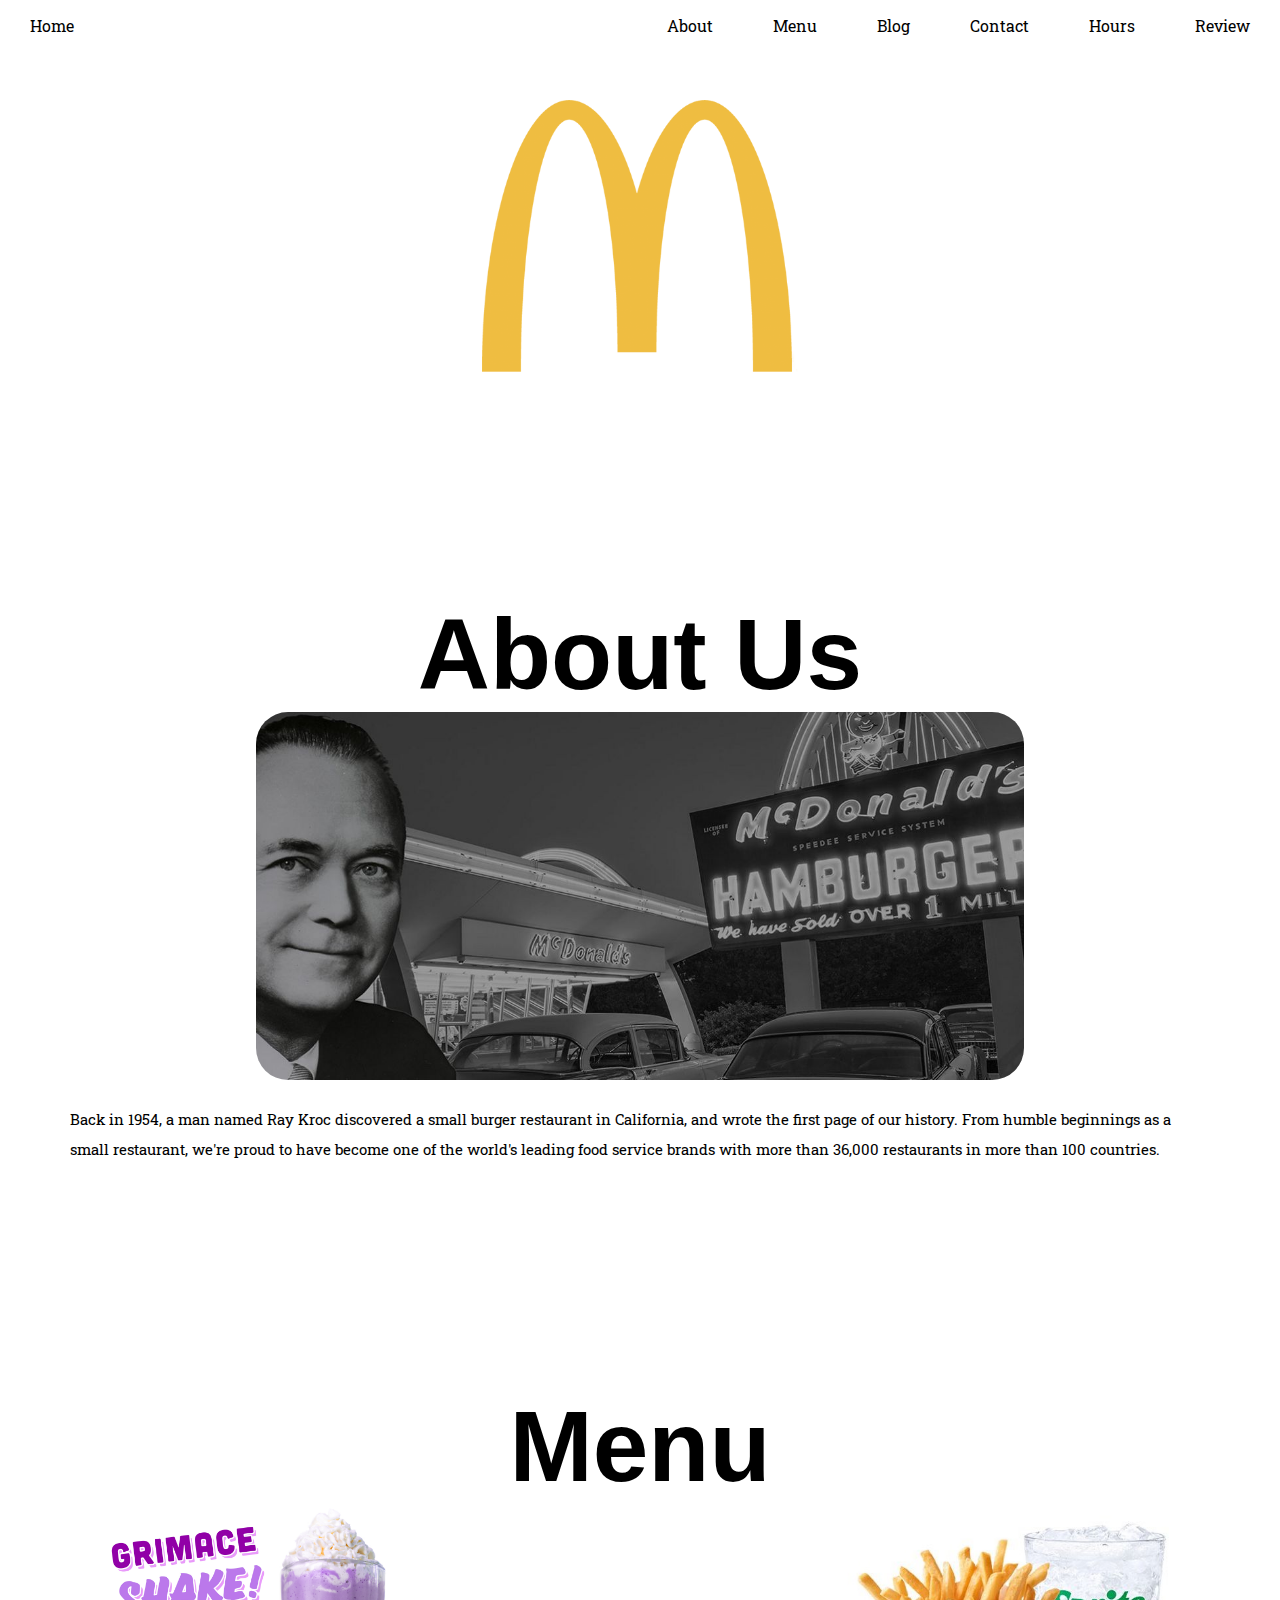
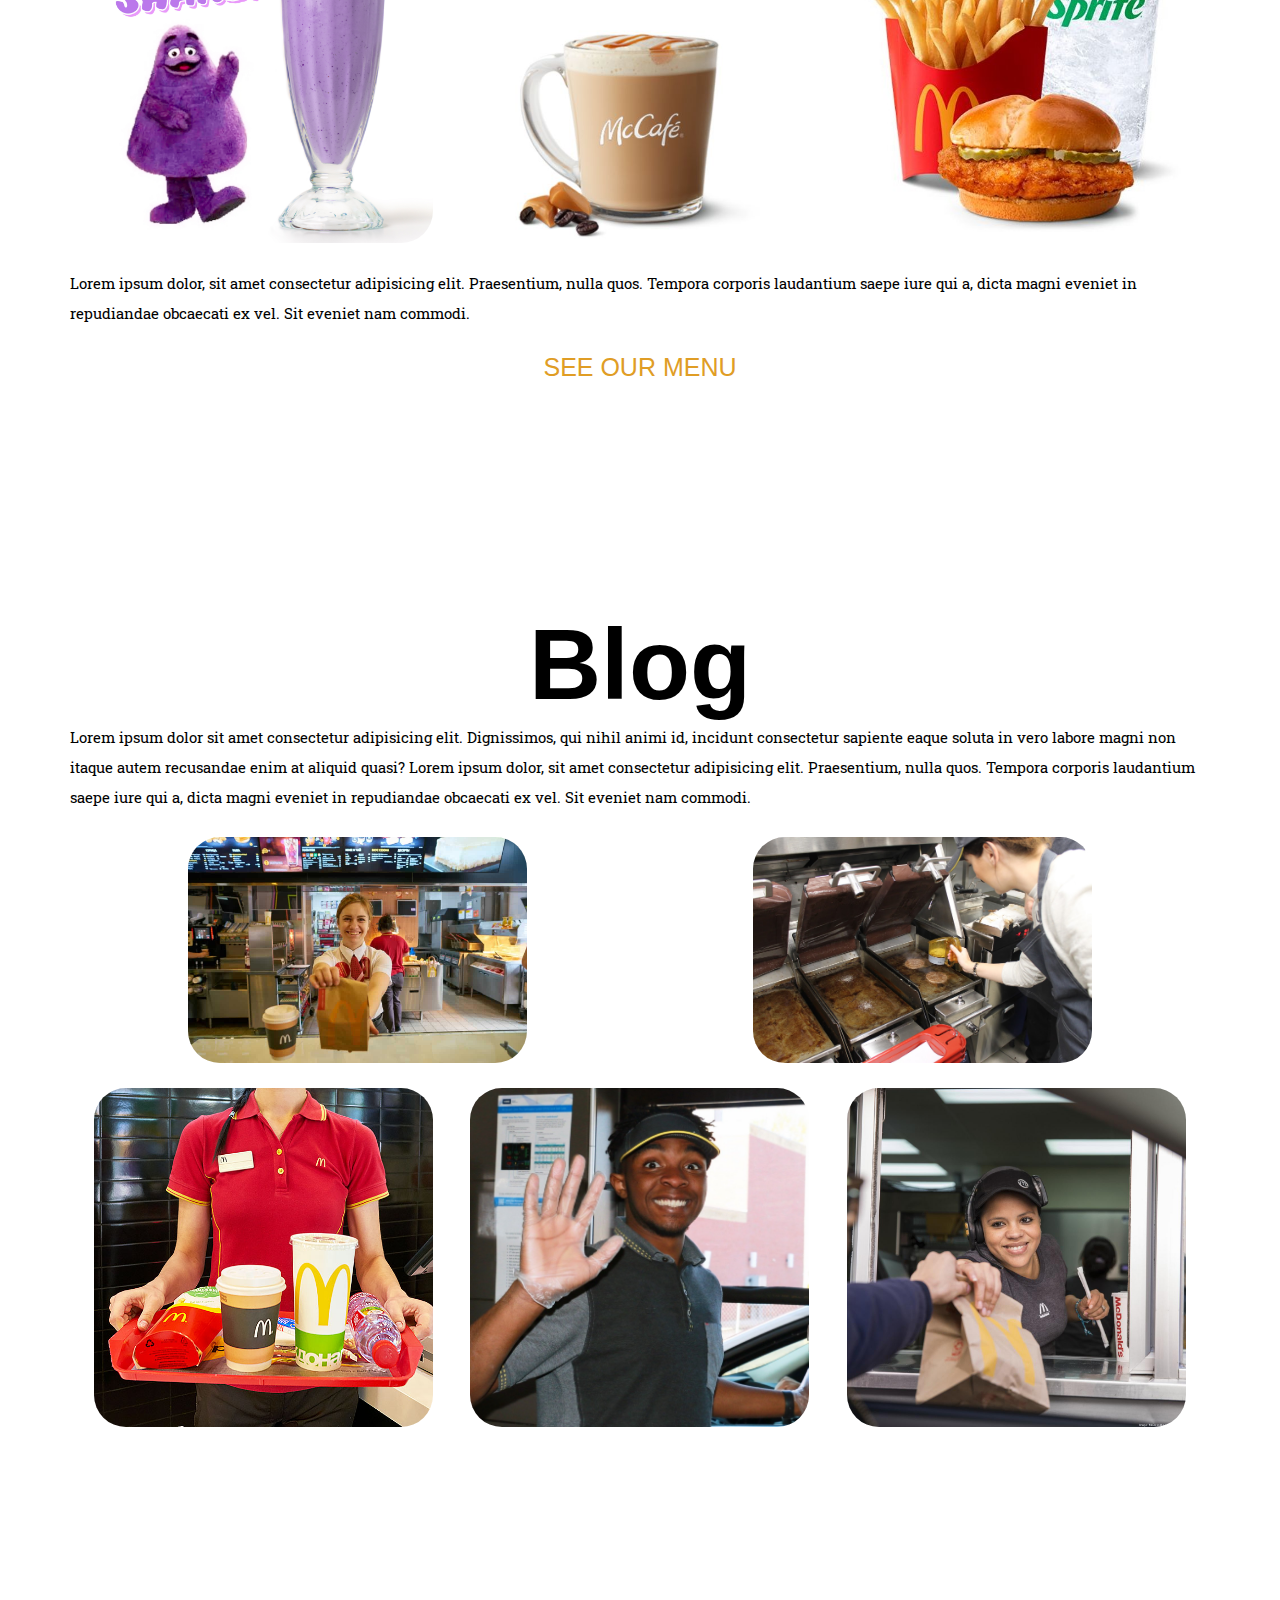
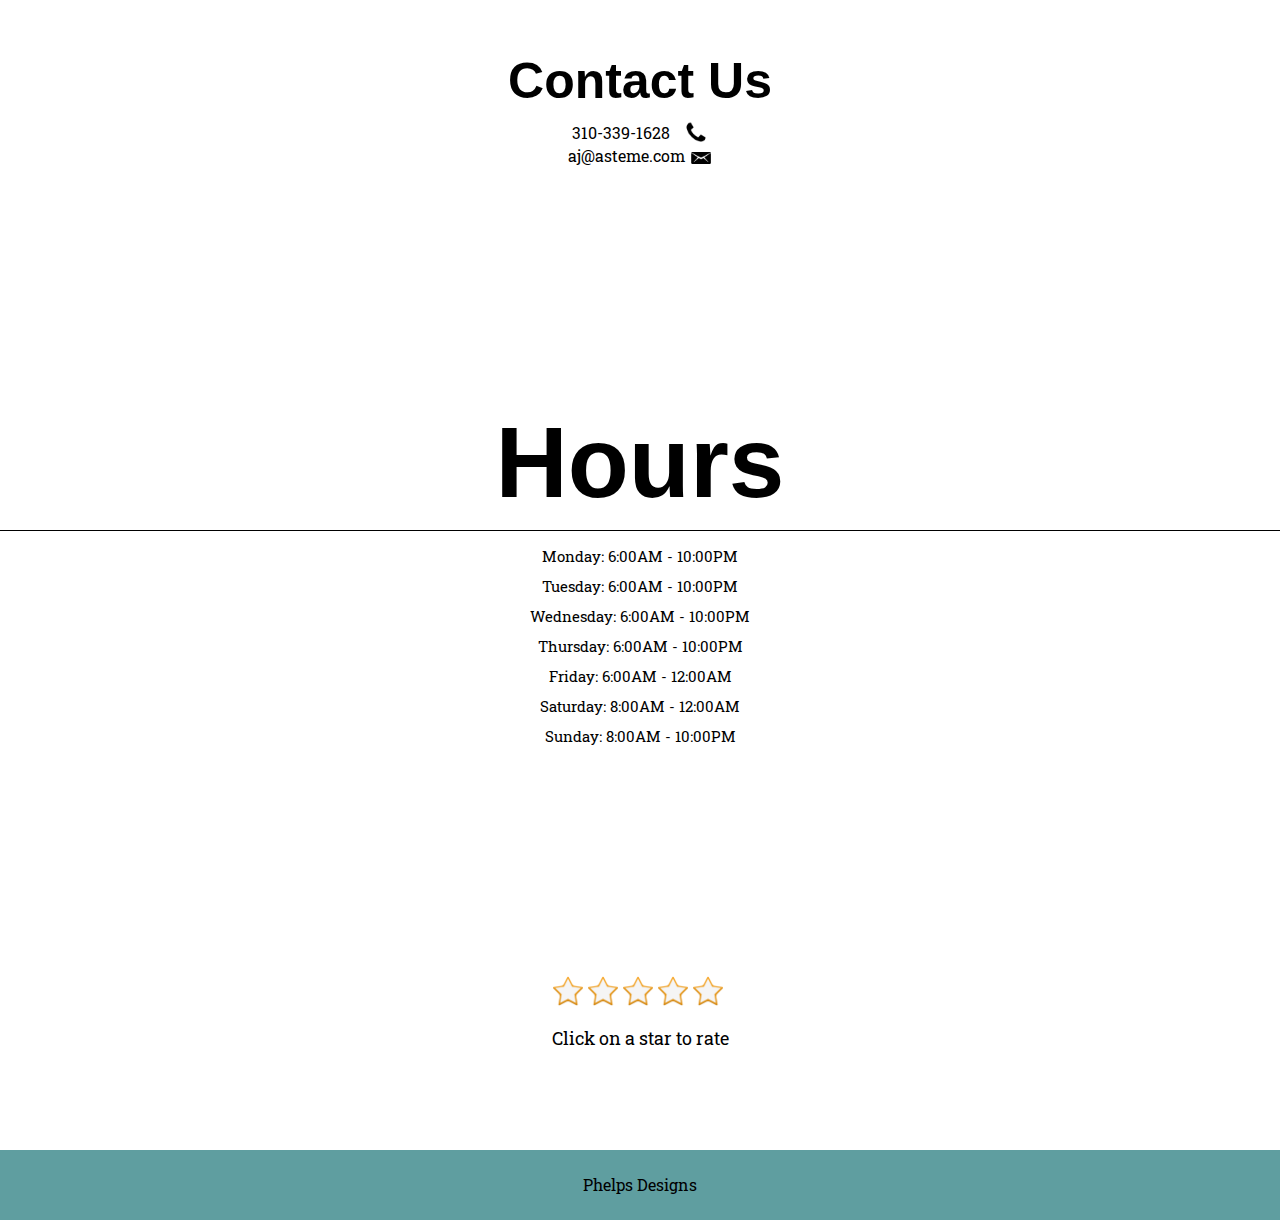
<file: index2.html>
<!DOCTYPE html>
<html lang="en">
<head>
    <meta charset="UTF-8">
    <meta name="viewport" content="width=device-width, initial-scale=1.0">
    <title>Resturant Template</title>
    <link href="files.css" rel="stylesheet"/>

    <link rel="icon" href="ico.png" type="image/x-icon">
    <link rel="shortcut icon" href="ico.png" type="image/x-icon">


</head>
<body>
   


<header>

    <nav>
        <ul class="sidebar">
            <li onclick="closesidebar()"><a href="#"><svg xmlns="http://www.w3.org/2000/svg" height="24" viewBox="0 -960 960 960" width="24"><path d="m256-200-56-56 224-224-224-224 56-56 224 224 224-224 56 56-224 224 224 224-56 56-224-224-224 224Z"/></svg></a></li>
            <li><a href="#about" onclick="scrollToSection('about')">About</a></li>
            <li><a href="#menu" onclick="scrollToSection('menu')">Menu</a></li>
            <li><a href="#blog" onclick="scrollToSection('blog')">Blog</a></li>
            <li><a href="#hours" onclick="scrollToSection('hours')">Hours</a></li>
            <li><a href="#contact" onclick="scrollToSection('contact')">Contact</a></li>
            <li><a href="#review" onclick="scrollToSection('review')">Review</a></li>
               

        </ul>

        <ul>
            <li><a href="#">Home</a></li>
            <li class="hideonmobile"><a href="#about" onclick="scrollToSection('about')">About</a></li>
            <li class="hideonmobile"><a href="#menu" onclick="scrollToSection('menu')">Menu</a></li>
            <li class="hideonmobile"><a href="#blog" onclick="scrollToSection('blog')">Blog</a></li>
            <li class="hideonmobile"><a href="#contact" onclick="scrollToSection('contact')">Contact</a></li>
            <li class="hideonmobile"><a href="#hours" onclick="scrollToSection('hours')">Hours</a></li>
            <li class="hideonmobile"><a href="#review" onclick="scrollToSection('review')">Review</a></li>
            <li class="menubutton" onclick="showSidebar()"><a href="#"><svg xmlns="http://www.w3.org/2000/svg" height="24" viewBox="0 -960 960 960" width="24"><path d="M120-240v-80h720v80H120Zm0-200v-80h720v80H120Zm0-200v-80h720v80H120Z"/></svg></a></li>

        </ul>
    </nav>
</header>
    
<div class="img-container">
    <img class="img1" src="mcdonalds-logo.png" alt="your pic"/>
</div>




<section class="sectionclass" id="about">

<h1>About Us</h1>
<img class="img2" src="macboutus.jpg" alt="macpic"/>
<p class="p1">Back in 1954, a man named Ray Kroc discovered a small burger restaurant in California, and wrote the first page of our history. From humble beginnings as a small restaurant, we're proud to have become one of the world's leading food service brands with more than 36,000 restaurants in more than 100 countries.</p>
</section>


<section class="sectionclass" id="menu">
  <h1>Menu</h1>  
  <div class="image-container">
    <img src="grimace.jpg" alt="Image 1">
    <img src="mcafe.jpg" alt="Image 2">
    <img src="meal.jpg" alt="Image 3">
</div>
  <p class="p1">Lorem ipsum dolor, sit amet consectetur adipisicing elit. Praesentium, nulla quos. Tempora corporis laudantium saepe iure qui a, dicta magni eveniet in repudiandae obcaecati ex vel. Sit eveniet nam commodi.</p>
    <div class="buttoncontainer"> 
        <button class="button1" onclick="openImage()">
            SEE OUR MENU
        </button>
    </div> 

</section>

<section class="sectionclass" id="blog">
    <h1>Blog</h1>  
    <p style="margin-bottom: 25px" class="p1">Lorem ipsum dolor sit amet consectetur adipisicing elit. Dignissimos, qui nihil animi id, incidunt consectetur sapiente eaque soluta in vero labore magni non itaque autem recusandae enim at aliquid quasi? Lorem ipsum dolor, sit amet consectetur adipisicing elit. Praesentium, nulla quos. Tempora corporis laudantium saepe iure qui a, dicta magni eveniet in repudiandae obcaecati ex vel. Sit eveniet nam commodi.</p>
    <div class="image-container">
        <img src="emp2.jpg" alt="Image 2">
        <img src="burger.jpg" alt="burg">
    </div>
    
    <div class="image-container">
        <img src="emp1.jpg" alt="Image 1">
        <img src="emp5.jpg" alt="pic">
     
        <img src="emp3.jpg" alt="Image 3">
    </div>


  </section>

  <section class="sectionclass" id="contact">
    <h1 style="font-size: 50px; margin-bottom: 10px;">Contact Us</h1> 
    
    <div class="contact-container">
        <a style="font-style: none;     "href="tel:+13103391628" class="phone-number">310-339-1628</a>
        <a href="tel:+13103391628" class="contact-icon-link">
            <img src="2055904.png" alt="Icon" class="contact-icon">
        </a>
    </div>
    <div class="contact-container">
        <a href="mailto:aj@asteme.com" class="email-link">aj@asteme.com</a>
        
        <a href="mailto:aj@asteme.com" class="email-link"> 
        <img src="568148.png" alt="Icon" class="contact-icon">
    </a>
    
    </div>
</section>


<section class="sectionclass" id="hours">
    <h1 style="padding: 10px; margin-bottom: 10px;   border-bottom-style:solid; border-top-style: none; border-right-style: none; border-left-style: none; border-width: 1px;">Hours</h1>
    <p style="text-align: center" class="p1">Monday: 6:00AM - 10:00PM</p>
    <p style="text-align: center" class="p1">Tuesday: 6:00AM - 10:00PM</p>
    <p style="text-align: center" class="p1">Wednesday: 6:00AM - 10:00PM</p>
    <p style="text-align: center" class="p1">Thursday: 6:00AM - 10:00PM</p>
    <p style="text-align: center" class="p1">Friday: 6:00AM - 12:00AM</p>
    <p style="text-align: center" class="p1">Saturday: 8:00AM - 12:00AM</p>
    <p style="text-align: center" class="p1">Sunday: 8:00AM - 10:00PM</p>
</section>


<section class="review" id="review">

    <div class="star-container" onclick="rateStar(event)">
        <span class="star" data-value="1"></span>
        <span class="star" data-value="2"></span>
        <span class="star" data-value="3"></span>
        <span class="star" data-value="4"></span>
        <span class="star" data-value="5"></span>
    </div>

    <div id="ratingMessage">Click on a star to rate</div>


</section>



  <footer>
    
    <p>Phelps Designs</p>
  </footer>





    <script>



    function openImage() {
        // Specify the path to your image
        var imagePath = 'menu.jpg';

        // Open the image in a new window or tab
        window.open(imagePath, '_blank');
    }


const nav = document.querySelector('nav');
let lastScrollTop = 0;

window.addEventListener('scroll', () => {
   const currentScrollTop = window.scrollY;

   if (currentScrollTop > lastScrollTop) {
      // Scrolling down
      nav.classList.add('hidden');
      nav.classList.remove('visible');
   } else {
      // Scrolling up
      nav.classList.remove('hidden');
      nav.classList.add('visible');
   }

   lastScrollTop = currentScrollTop;
});

function scrollToSection(sectionId) {
   const section = document.getElementById(sectionId);

   if (section) {
      // Get the height of the navigation bar
      const navHeight = document.querySelector('nav').offsetHeight;

      // Get the total margin applied to the section
      const sectionMargin = parseInt(getComputedStyle(section).marginTop) || 0;

      // Get the height of the section and the viewport
      const sectionHeight = section.offsetHeight;
      const windowHeight = window.innerHeight;

      // Calculate the scroll position, considering margins
      let scrollPosition = section.offsetTop - (windowHeight - sectionHeight) / 2 - navHeight;

      // Ensure the scroll position is not negative
      scrollPosition = Math.max(scrollPosition, 0);

      // Scroll to the calculated position
      window.scrollTo({
         top: scrollPosition,
         behavior: 'smooth'
      });
   }

   // Close the sidebar if it's open
   closesidebar();
}
        const body=document.body;
        let lastscroll=0;

 


        function showSidebar() {
    const sidebar = document.querySelector('.sidebar');
    const hoursSection = document.getElementById('hours'); // Get the "Hours" section

    if (sidebar.style.display === 'flex') {
        sidebar.style.display = 'none';
        hoursSection.classList.remove('hidden-section'); // Show "Hours" when closing the sidebar
    } else {
        sidebar.style.display = 'flex';
        hoursSection.classList.add('hidden-section'); // Hide "Hours" when opening the sidebar
    }
}


        function closesidebar() {
            const sidebar= document.querySelector('.sidebar')
            sidebar.style.display='none'
        }

        function toggleMenu() {
        const menu = document.querySelector(".menu-links");
        const icon = document.querySelector(".hamburger-icon");
        menu.classList.toggle("open");
        icon.classList.toggle("open");
        }   

        function rateStar(event) {
    const clickedStar = event.target;
    const stars = document.querySelectorAll('.star');

    stars.forEach((star, index) => {
        star.classList.remove('clicked');

        if (index < clickedStar.dataset.value) {
            star.classList.add('clicked');
        }
    });

    const rating = clickedStar.getAttribute('data-value');
    document.getElementById('ratingMessage').innerText = `You rated ${rating} stars. Thank you!`;

    if (parseInt(rating) === 5) {
        // Redirect to Google Reviews
        window.open('https://www.google.com/search?q=your+business+name+reviews');
    } else if (parseInt(rating) <= 3) {
        const feedback = prompt('We appreciate your feedback. Could you please let us know what we could do better?');
        if (feedback) {
            sendFeedbackEmail(feedback);
        }
    }
}

function sendFeedbackEmail(feedback) {
    // Replace these values with your Email.js service credentials
    const EMAILJS_USER_ID = 'your-emailjs-user-id';
    const EMAILJS_TEMPLATE_ID = 'your-emailjs-template-id';

    // Use Email.js API to send an email
    emailjs.send('gmail', EMAILJS_TEMPLATE_ID, { feedback }, EMAILJS_USER_ID)
        .then(
            function(response) {
                console.log('Email sent successfully:', response);
            },
            function(error) {
                console.error('Error sending email:', error);
            }
        );
}
        </script>


</body>
</html>
</file>
<file: files.css>
@import url('https://fonts.googleapis.com/css2?family=Roboto+Slab&display=swap');



* {
    margin: 0;
    padding: 0;
}

.buttoncontainer {
    display: flex;
    align-items: center;
    justify-content: center;
    margin: 25px;
    border: none;
    
    
}



.footerh1 {
    font-size: 30px;
}





.button1 {
    font-size: 25px;
   color: #e09d25;
    text-decoration: none;
    border: none;
    background-color: white;
    
}

.button1:hover {
    color:cadetblue;
    border-radius: 4rem;
    cursor: pointer;

}

.contact-container {
    text-align: center;
}

.phone-number {
    display: inline-block;
    margin-right: 10px; /* Adjust the margin as needed */
    vertical-align: middle;
}

.contact-icon {
    width: 24px;
    height: auto;
    display: inline-block;
    vertical-align: middle;
}





.phone-number,
.contact-icon-link {
    text-decoration: none; /* Remove underline from links */
    color: inherit; /* Optional: Inherit text color from parent */
}

.email-link:hover, .phone-number:hover, .contact-icon:hover, .contact-icon-link:hover {
    color:cadetblue;
}


.email-link {
    text-decoration: none; /* Remove underline from the email link */
    color: inherit; /* Optional: Inherit text color from parent */
}


html {
    scroll-behavior: smooth;
}

h1 {
    font-family: 'Franklin Gothic Medium', 'Arial Narrow', Arial, sans-serif;
    text-align: center;
}






.img2 {
    border-radius: 2rem;
    align-self: center;
    margin-left: 20vw;
    width: 60vw;
    height: auto;
    margin-bottom: 20px;

}


.image-container {
    display: flex;
    justify-content: space-around; /* Adjust as needed */
    max-width: 100%;
    margin-right: 75px;
    margin-left: 75px;
    margin-bottom: 25px;
    
}

.image-container img {
    max-width: 30%; /* Adjust as needed */
    height: auto;
    border-radius: 2rem;
}


.sectionclass {

    justify-content: center;
    align-items: center;
    margin: 25vh 0;


}



.div1 {
    margin: 100px;
}



footer {
    margin-top: 100px;
    display: flex;
    justify-content: center;
    align-items: center;
}

footer {
    background-color: cadetblue;
    height: 70px;
    margin-bottom: 0;
    margin-block-end: 0;
}


body {
    margin: 0;
    padding: 0;
    min-height: 100vh;
    background-size: cover;
    background-repeat: no-repeat;
    background-position: center;
    font-family: 'Roboto Slab', serif;
}

h1 {
    font-size: 100px;
}

header {
    display: flex;
    justify-content: flex-start;
    transition: all 300ms ease-in-out;
    position: fixed;
    
}

nav {
    display: flex;
    justify-content: flex-start;
    position: fixed;
    background-color: white;
    z-index: 999;
    box-shadow: 3px 3px 5px rgba(0,0,0,0.1);

}

nav ul{
    
    display: flex;
    justify-content: flex-start;
    width: 100%;
    background-color: white;
    list-style: none;
    display: flex;
    justify-content: flex-end;
    align-items: center;
    position: fixed;
    z-index: 999;
}

nav li{
    display: flex;
    justify-content: flex-start;
    height: 50px;
    z-index: 999;
    
}

nav a{

    height: 100%;
    padding: 0 30px;
    margin-bottom: 30px;
    text-decoration: none;
    display: flex;
    justify-content: flex-start;
    align-items: center;
    color: black;
    z-index: 999;
    

}

nav a:hover{
    background-color: #f0f0f0;
    border-radius: 2rem;
}

nav li:first-child{
    margin-right: auto;
}

nav.hidden {
    opacity: 0;
    transition: opacity 0.3s ease-in-out;
    pointer-events: none; /* Optional: disable pointer events when hidden */
 }
 
 nav.visible {
    opacity: 1;
    transition: opacity 0.3s ease-in-out;
 }


.sidebar {
    position: fixed;
    top: 0;
    right: 0;
    height: 100vh;
    width: 250px;
    z-index: 999;
    background-color: rgba(255,255,255,0.1);
    backdrop-filter: blur(10px);
    box-shadow: -10px 0 10px rgba(0,0,0,0.2);
    display: none;
    flex-direction: column;
    align-items: flex-start;
    justify-content: flex-start;
}

.sidebar li {
    width: 100%;
}

.sidebar a {
    width: 100%;
}

.menubutton {
    display: none;
}


.divv {
    gap: 2rem;
    margin-bottom: 2rem;
}

.p1 {
    font-size: 15px;
    margin-left: 70px;
    margin-right: 70px;
    line-height: 2;
}


@media(max-width: 800px) {
    .hideonmobile{
        display:none;
    }

    .menubutton {
        display: block;
    }

}

@media(max-width: 400px){
    .sidebar{
        width: 100%;
    }
}

/* Scroll */

.scroll-down header {
    transform: translate3d(0,-100%,0);
}

.scroll-up header {
    filter: drop-shadow(0 -10px 20px rgb(170,170,170))l;
}

  @import url('https://fonts.googleapis.com/css2?family=Roboto+Slab&display=swap');



* {
    margin: 0;
    padding: 0;
}

.buttoncontainer {
    display: flex;
    align-items: center;
    justify-content: center;
    margin: 25px;
    border: none;
    
    
}



.footerh1 {
    font-size: 30px;
}





.button1 {
    font-size: 25px;
   color: #e09d25;
    text-decoration: none;
    border: none;
    background-color: white;
    
}

.button1:hover {
    color:cadetblue;
    border-radius: 4rem;
    cursor: pointer;

}

.contact-container {
    text-align: center;
}

.phone-number {
    display: inline-block;
    margin-right: 10px; /* Adjust the margin as needed */
    vertical-align: middle;
}

.contact-icon {
    width: 24px;
    height: auto;
    display: inline-block;
    vertical-align: middle;
}





.phone-number,
.contact-icon-link {
    text-decoration: none; /* Remove underline from links */
    color: inherit; /* Optional: Inherit text color from parent */
}

.email-link:hover, .phone-number:hover, .contact-icon:hover, .contact-icon-link:hover {
    color:cadetblue;
}


.email-link {
    text-decoration: none; /* Remove underline from the email link */
    color: inherit; /* Optional: Inherit text color from parent */
}


html {
    scroll-behavior: smooth;
}

h1 {
    font-family: 'Franklin Gothic Medium', 'Arial Narrow', Arial, sans-serif;
    text-align: center;
}


.img-container {
    display: flex;
    justify-content: center; /* Center horizontally */
    width: 100%;
    padding-top: 100px;
}

.img1 {
    width: 30vw;
}

.img2 {
    border-radius: 2rem;
    align-self: center;
    margin-left: 20vw;
    width: 60vw;
    height: auto;
    margin-bottom: 20px;

}


.image-container {
    display: flex;
    justify-content: space-around; /* Adjust as needed */
    max-width: 100%;
    margin-right: 75px;
    margin-left: 75px;
    margin-bottom: 25px;
    
}

.image-container img {
    max-width: 30%; /* Adjust as needed */
    height: auto;
    border-radius: 2rem;
}


.sectionclass {

    justify-content: center;
    align-items: center;
    margin: 25vh 0;


}



.div1 {
    margin: 100px;
}



footer {
    margin-top: 100px;
    display: flex;
    justify-content: center;
    align-items: center;
}

footer {
    background-color: cadetblue;
    height: 70px;
    margin-bottom: 0;
    margin-block-end: 0;
}


body {
    margin: 0;
    padding: 0;
    min-height: 100vh;
    background-size: cover;
    background-repeat: no-repeat;
    background-position: center;
    font-family: 'Roboto Slab', serif;
}

h1 {
    font-size: 100px;
}

header {
    display: flex;
    justify-content: flex-start;
    transition: all 300ms ease-in-out;
    position: fixed;
   
    
}

nav {
    display: flex;
    justify-content: flex-start;
    position: fixed;
    background-color: white;
    z-index: 999;
    box-shadow: 3px 3px 5px rgba(0,0,0,0.1);

}

nav ul{
    
    display: flex;
    justify-content: flex-start;
    width: 100%;
    background-color: white;
    list-style: none;
    display: flex;
    justify-content: flex-end;
    align-items: center;
    position: fixed;
    z-index: 999;
}

nav li{
    display: flex;
    justify-content: flex-start;
    height: 50px;
    z-index: 999;
    
}

nav a{

    height: 100%;
    padding: 0 30px;
    margin-bottom: 30px;
    text-decoration: none;
    display: flex;
    justify-content: flex-start;
    align-items: center;
    color: black;
    z-index: 999;
    

}

nav a:hover{
    background-color: #f0f0f0;
    border-radius: 2rem;
}

nav li:first-child{
    margin-right: auto;
}

nav.hidden {
    opacity: 0;
    transition: opacity 0.3s ease-in-out;
    pointer-events: none; /* Optional: disable pointer events when hidden */
 }
 
 nav.visible {
    opacity: 1;
    transition: opacity 0.3s ease-in-out;
 }


.sidebar {
    position: fixed;
    top: 0;
    right: 0;
    height: 100vh;
    width: 250px;
    z-index: 999;
    background-color: rgba(255,255,255,0.1);
    backdrop-filter: blur(10px);
    box-shadow: -10px 0 10px rgba(0,0,0,0.2);
    display: none;
    flex-direction: column;
    align-items: flex-start;
    justify-content: flex-start;
}

.sidebar li {
    width: 100%;
}

.sidebar a {
    width: 100%;
}


.star-container {
    display: flex;
    align-items: center;
    justify-content: center;
}

.stars {
    font-size: 30px;
    cursor: pointer;
}

.star {
    display: flex;
    justify-content: center;
    align-items: center;  /* Center vertically */
    margin-right: 5px;
    width: 30px;
    height: 30px;
    background-image: url('star-empty.png'); /* Use an empty star image */
    background-size: cover;
}

.star.clicked, .star:hover {
    background-image: url('star-full.png'); /* Use a filled star image */
}

#ratingMessage {
    display: flex;
    align-items: center;
    justify-content: center;
    margin-top: 20px;
    font-size: 18px;
}

.menubutton {
    display: none;
}


.divv {
    gap: 2rem;
    margin-bottom: 2rem;
}

.p1 {
    font-size: 15px;
    margin-left: 70px;
    margin-right: 70px;
    line-height: 2;
}


@media(max-width: 800px) {
    .hideonmobile{
        display:none;
    }

    .menubutton {
        display: block;
    }

}

@media(max-width: 400px){
    .sidebar{
        width: 100%;
    }
}

/* Scroll */

.scroll-down header {
    transform: translate3d(0,-100%,0);
}

.scroll-up header {
    filter: drop-shadow(0 -10px 20px rgb(170,170,170))

}
</file>
